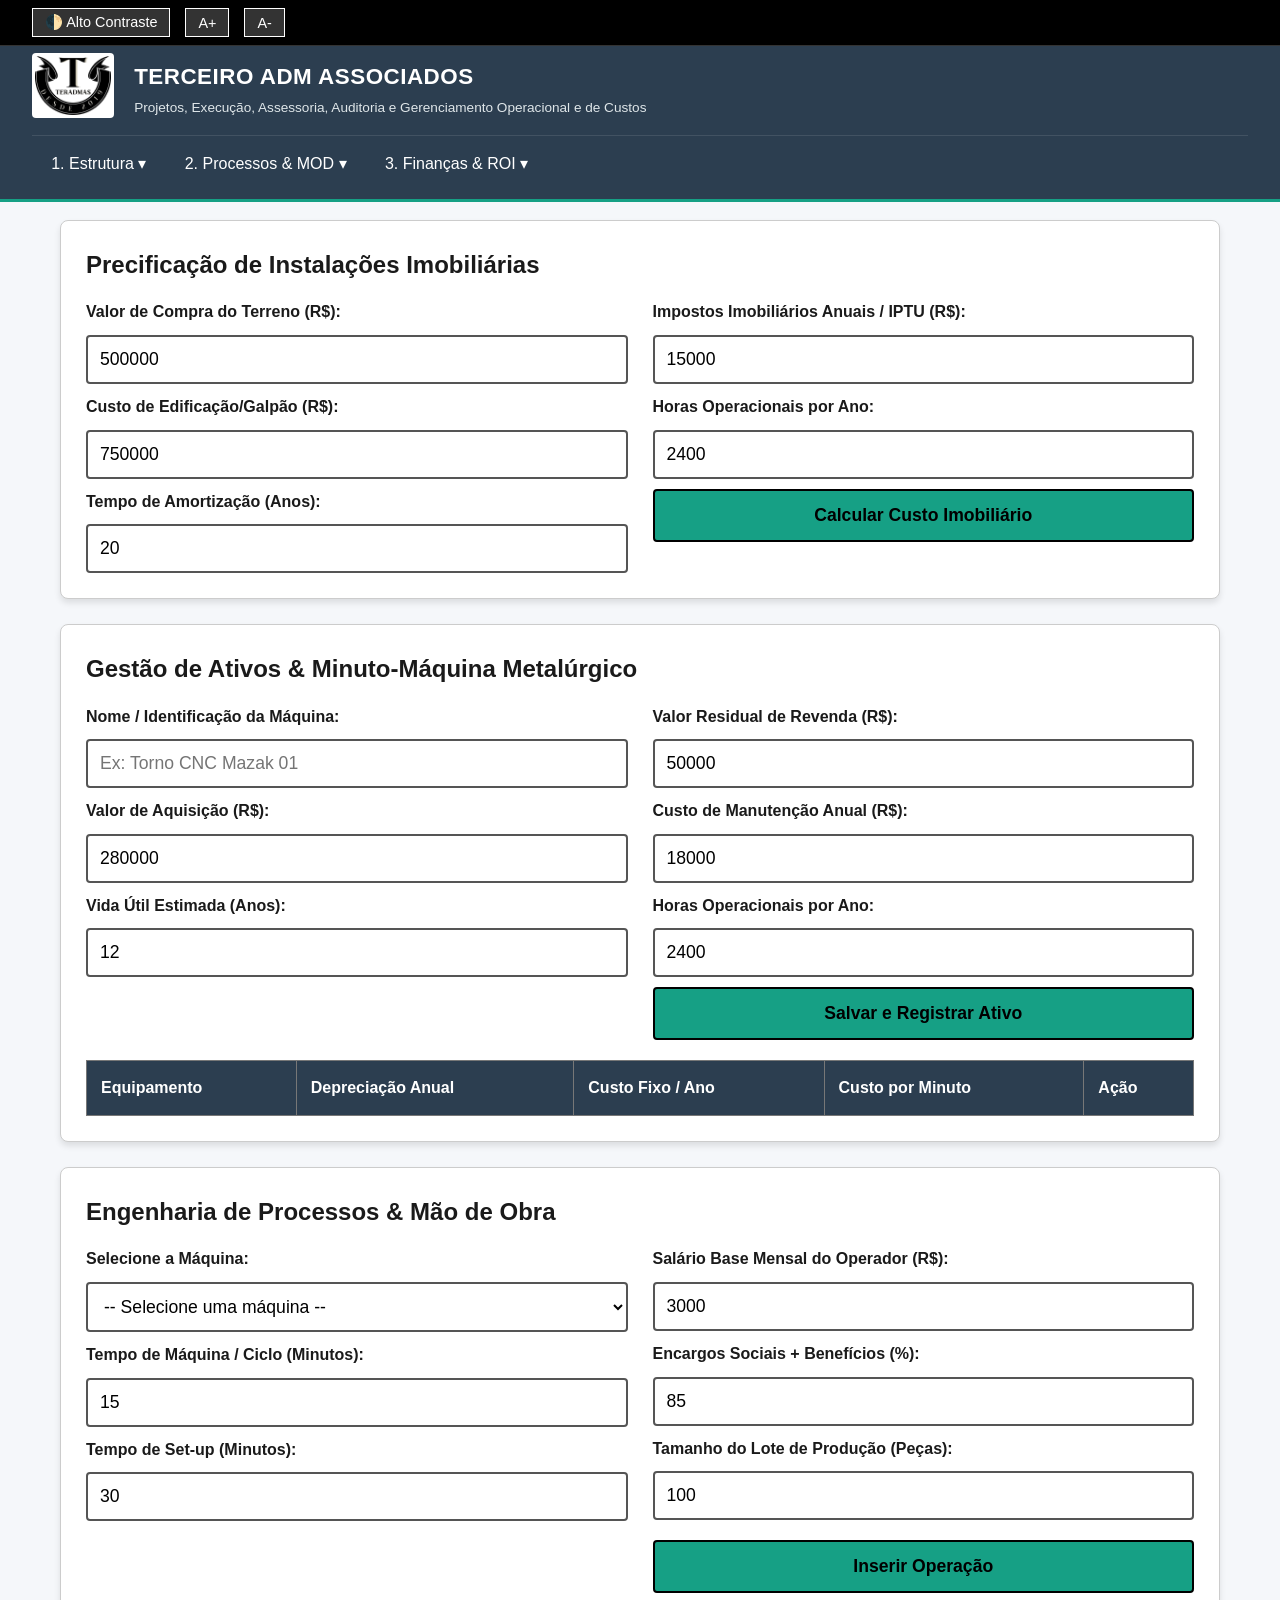
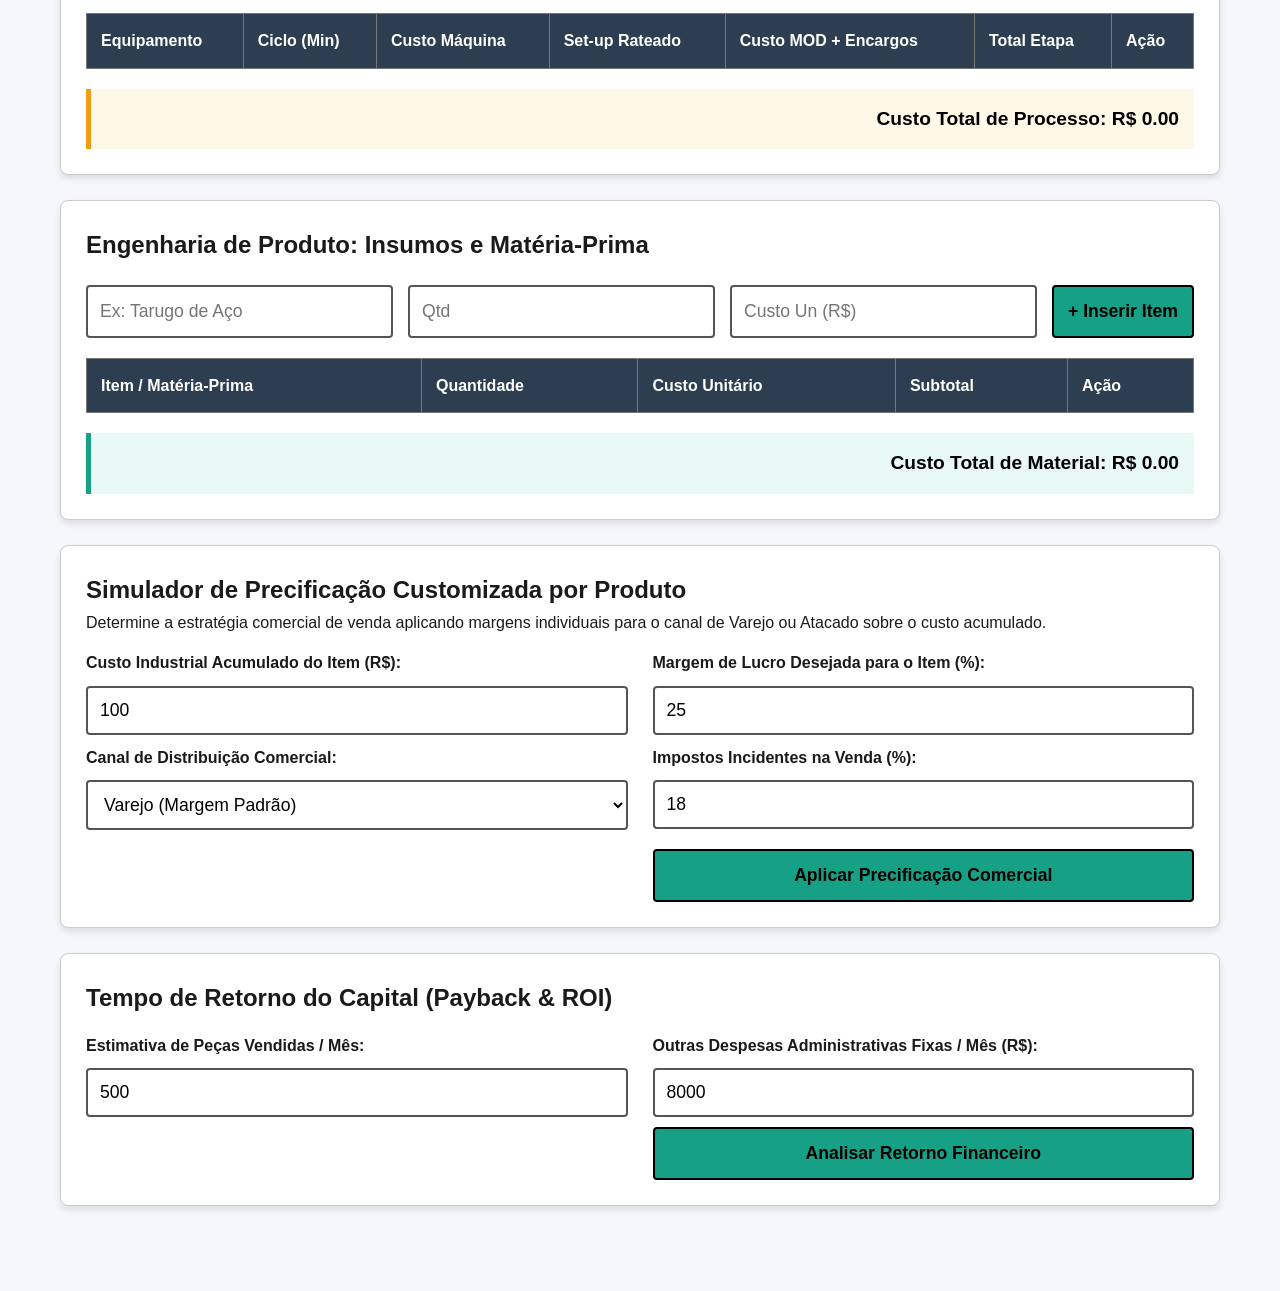
<file: templates/index.html>
<!DOCTYPE html>
<html lang="pt-BR">
<head>
    <meta charset="UTF-8">
    <meta name="viewport" content="width=device-width, initial-scale=1.0">
    <title>ERP Teradmas - TERCEIRO ADM ASSOCIADOS</title>
    <link rel="icon" href="data:,">
    <link rel="stylesheet" href="../static/css/style.css">
</head>
<body>

    <!-- Links de Acessibilidade Teclado -->
    <div class="skip-links">
        <a href="#main-content">Ir para o conteúdo principal</a>
        <a href="#navMenu">Ir para o menu de navigation</a>
    </div>

    <!-- Barra de Ferramentas de Acessibilidade -->
    <div class="accessibility-bar" role="toolbar" aria-label="Ferramentas de Acessibilidade">
        <button onclick="toggleContraste()" aria-label="Alternar Alto Contraste">🌓 Alto Contraste</button>
        <button onclick="alterarFonte(1)" aria-label="Aumentar tamanho do texto">A+</button>
        <button onclick="alterarFonte(-1)" aria-label="Diminuir tamanho do texto">A-</button>
    </div>

    <!-- Header Corporativo com Título e Descrição Institucional -->
    <header class="navbar-corporate" role="banner">
        <div class="header-main-row">
            <div class="logo-container">
                <img src="../static/images/logo.png" alt="Logo Teradmas Desde 2019" class="brand-logo">
            </div>
            <div class="header-text-container">
                <h1>TERCEIRO ADM ASSOCIADOS</h1>
                <p>Projetos, Execução, Assessoria, Auditoria e Gerenciamento Operacional e de Custos</p>
            </div>
            <button class="menu-toggle" aria-label="Abrir Menu de Navegação" aria-controls="navMenu" aria-expanded="false" id="menuToggle">
                <span class="bar" aria-hidden="true"></span>
                <span class="bar" aria-hidden="true"></span>
                <span class="bar" aria-hidden="true"></span>
            </button>
        </div>
        
        <nav class="nav-menu-corporate" id="navMenu" aria-label="Menu Principal">
            <ul class="nav-links">
                <li class="dropdown">
                    <button class="dropdown-toggle" aria-expanded="false" aria-haspopup="true">1. Estrutura ▾</button>
                    <ul class="dropdown-menu">
                        <li><a href="#terreno">Instalações Imobiliárias</a></li>
                        <li><a href="#maquinas-painel">Ativos & Máquinas</a></li>
                    </ul>
                </li>
                <li class="dropdown">
                    <button class="dropdown-toggle" aria-expanded="false" aria-haspopup="true">2. Processos & MOD ▾</button>
                    <ul class="dropdown-menu">
                        <li><a href="#roteiro-processos">Roteiro & Tempos</a></li>
                        <li><a href="#materia-prima">Matéria-Prima</a></li>
                    </ul>
                </li>
                <li class="dropdown">
                    <button class="dropdown-toggle" aria-expanded="false" aria-haspopup="true">3. Finanças & ROI ▾</button>
                    <ul class="dropdown-menu">
                        <li><a href="#tabela-vendas">Mark-up Individual</a></li>
                        <li><a href="#retorno-acionistas">Retorno Acionistas</a></li>
                    </ul>
                </li>
            </ul>
        </nav>
    </header>

    <main class="container" id="main-content" tabindex="-1">
        
        <!-- Seção 1: Instalações Imobiliárias -->
        <section id="terreno" class="card" aria-labelledby="tit-terreno">
            <h2 id="tit-terreno">Precificação de Instalações Imobiliárias</h2>
            <div class="grid-form">
                <div class="form-group">
                    <label for="imoTerreno">Valor de Compra do Terreno (R$):</label>
                    <input type="number" id="imoTerreno" value="500000">
                    
                    <label for="imoEdificacao">Custo de Edificação/Galpão (R$):</label>
                    <input type="number" id="imoEdificacao" value="750000">
                    
                    <label for="imoVidaUtil">Tempo de Amortização (Anos):</label>
                    <input type="number" id="imoVidaUtil" value="20">
                </div>
                <div class="form-group">
                    <label for="imoImpostos">Impostos Imobiliários Anuais / IPTU (R$):</label>
                    <input type="number" id="imoImpostos" value="15000">
                    
                    <label for="imoHorasAno">Horas Operacionais por Ano:</label>
                    <input type="number" id="imoHorasAno" value="2400">
                    
                    <button onclick="calcularCustosImobiliarios()" class="btn-primary">Calcular Custo Imobiliário</button>
                </div>
            </div>
            <div id="resultadoImobiliario" class="result-box" style="display:none;" role="region" aria-live="polite"></div>
        </section>

        <!-- Seção 2: Ativos e Máquinas -->
        <section id="maquinas-painel" class="card" aria-labelledby="tit-maquinas">
            <h2 id="tit-maquinas">Gestão de Ativos & Minuto-Máquina Metalúrgico</h2>
            <div class="grid-form">
                <div class="form-group">
                    <label for="maquinaNome">Nome / Identificação da Máquina:</label>
                    <input type="text" id="maquinaNome" placeholder="Ex: Torno CNC Mazak 01">

                    <label for="maquinaPreco">Valor de Aquisição (R$):</label>
                    <input type="number" id="maquinaPreco" value="280000">
                    
                    <label for="maquinaVidaUtil">Vida Útil Estimada (Anos):</label>
                    <input type="number" id="maquinaVidaUtil" value="12">
                </div>
                <div class="form-group">
                    <label for="maquinaValorRevenda">Valor Residual de Revenda (R$):</label>
                    <input type="number" id="maquinaValorRevenda" value="50000">

                    <label for="maquinaManutencao">Custo de Manutenção Anual (R$):</label>
                    <input type="number" id="maquinaManutencao" value="18000">
                    
                    <label for="maquinaHorasAno">Horas Operacionais por Ano:</label>
                    <input type="number" id="maquinaHorasAno" value="2400">
                    
                    <button onclick="adicionarMaquinaServidor()" class="btn-primary">Salvar e Registrar Ativo</button>
                </div>
            </div>

            <table class="data-table" id="tabelaMaquinas" aria-label="Lista de Ativos Cadastrados">
                <thead>
                    <tr>
                        <th>Equipamento</th>
                        <th>Depreciação Anual</th>
                        <th>Custo Fixo / Ano</th>
                        <th>Custo por Minuto</th>
                        <th>Ação</th>
                    </tr>
                </thead>
                <tbody></tbody>
            </table>
            <div id="resultadoAtivo" class="result-box" style="display:none;" role="region" aria-live="polite"></div>
        </section>
        <!-- Seção 3: Roteiro e Processos -->
        <section id="roteiro-processos" class="card" aria-labelledby="tit-roteiro">
            <h2 id="tit-roteiro">Engenharia de Processos & Mão de Obra</h2>
            <div class="grid-form">
                <div class="form-group">
                    <label for="procSelecaoMaquina">Selecione a Máquina:</label>
                    <select id="procSelecaoMaquina"></select>

                    <label for="procTempoOperacao">Tempo de Máquina / Ciclo (Minutos):</label>
                    <input type="number" id="procTempoOperacao" value="15">

                    <label for="procTempoSetup">Tempo de Set-up (Minutos):</label>
                    <input type="number" id="procTempoSetup" value="30">
                </div>
                
                <div class="form-group">
                    <label for="procSalarioMod">Salário Base Mensal do Operador (R$):</label>
                    <input type="number" id="procSalarioMod" value="3000">

                    <label for="procEncargosPercentual">Encargos Sociais + Benefícios (%):</label>
                    <input type="number" id="procEncargosPercentual" value="85">

                    <label for="procLoteTamanho">Tamanho do Lote de Produção (Peças):</label>
                    <input type="number" id="procLoteTamanho" value="100">

                    <button onclick="adicionarEtapaProcesso()" class="btn-primary" style="margin-top: 10px;">Inserir Operação</button>
                </div>
            </div>

            <table class="data-table" id="tabelaProcessos">
                <thead>
                    <tr>
                        <th>Equipamento</th>
                        <th>Ciclo (Min)</th>
                        <th>Custo Máquina</th>
                        <th>Set-up Rateado</th>
                        <th>Custo MOD + Encargos</th>
                        <th>Total Etapa</th>
                        <th>Ação</th>
                    </tr>
                </thead>
                <tbody></tbody>
            </table>
            
            <div class="total-box" style="background-color: #fef9e7; border-left-color: #f39c12;">
                <strong>Custo Total de Processo: R$ <span id="totalProcessoCusto">0.00</span></strong>
            </div>
        </section>

        <!-- Seção 4: Matérias-Primas -->
        <section id="materia-prima" class="card" aria-labelledby="tit-materias">
            <h2 id="tit-materias">Engenharia de Produto: Insumos e Matéria-Prima</h2>
            <div class="inline-form">
                <input type="text" id="insumoNome" placeholder="Ex: Tarugo de Aço">
                <input type="number" id="insumoQtd" placeholder="Qtd">
                <input type="number" id="insumoCustoUn" placeholder="Custo Un (R$)">
                <button onclick="adicionarInsumo()" class="btn-primary">+ Inserir Item</button>
            </div>
            <table class="data-table" id="tabelaInsumos">
                <thead>
                    <tr>
                        <th>Item / Matéria-Prima</th>
                        <th>Quantidade</th>
                        <th>Custo Unitário</th>
                        <th>Subtotal</th>
                        <th>Ação</th>
                    </tr>
                </thead>
                <tbody></tbody>
            </table>
            <div class="total-box">
                <strong>Custo Total de Material: R$ <span id="totalMaterialCusto">0.00</span></strong>
            </div>
        </section>

        <!-- Seção 5: Simulador de Mark-up Comercial com Canais Diferenciados por Produto -->
        <section id="tabela-vendas" class="card" aria-labelledby="tit-markup">
            <h2 id="tit-markup">Simulador de Precificação Customizada por Produto</h2>
            <p>Determine a estratégia comercial de venda aplicando margens individuais para o canal de Varejo ou Atacado sobre o custo acumulado.</p>
            <div class="grid-form">
                <div class="form-group">
                    <label for="custoTotal">Custo Industrial Acumulado do Item (R$):</label>
                    <input type="number" id="custoTotal" value="100" readonly>
                    
                    <label for="canalPreco">Canal de Distribuição Comercial:</label>
                    <select id="canalPreco" onchange="ajustarMargemPorCanal()">
                        <option value="varejo">Varejo (Margem Padrão)</option>
                        <option value="atacado">Atacado (Volume / Margem Reduzida)</option>
                    </select>
                </div>
                <div class="form-group">
                    <label for="lucro">Margem de Lucro Desejada para o Item (%):</label>
                    <input type="number" id="lucro" value="25">
                    
                    <label for="impostosInput">Impostos Incidentes na Venda (%):</label>
                    <input type="number" id="impostosInput" value="18">
                    
                    <button onclick="calcularPrecovenda()" class="btn-primary" style="margin-top: 10px;">Aplicar Precificação Comercial</button>
                </div>
            </div>
            <div id="resultado" class="result-box" style="display:none;"></div>
        </section>

        <!-- Seção 6: Retorno aos Acionistas -->
        <section id="retorno-acionistas" class="card" aria-labelledby="tit-retorno">
            <h2 id="tit-retorno">Tempo de Retorno do Capital (Payback & ROI)</h2>
            <div class="grid-form">
                <div class="form-group">
                    <label for="retVendasMensais">Estimativa de Peças Vendidas / Mês:</label>
                    <input type="number" id="retVendasMensais" value="500">
                </div>
                <div class="form-group">
                    <label for="retDespesasFixas">Outras Despesas Administrativas Fixas / Mês (R$):</label>
                    <input type="number" id="retDespesasFixas" value="8000">
                    <button onclick="calcularTempoRetorno()" class="btn-primary">Analisar Retorno Financeiro</button>
                </div>
            </div>
            <div id="resultadoRetorno" class="result-box" style="display:none;" role="region" aria-live="polite"></div>
        </section>
    </main>

    <script src="../static/js/main.js"></script>
</body>
</html>
</file>
<file: static/css/style.css>
:root {
    --primary: #2c3e50;
    --accent: #16a085;
    --bg: #f5f7fa;
    --text: #1a1a1a;
    --white: #ffffff;
    --focus-outline: #2980b9;
}

/* Modo de Alto Contraste (Acessibilidade WCAG) */
.alto-contraste {
    --primary: #000000;
    --accent: #ffff00;
    --bg: #121212;
    --text: #ffffff;
    --white: #000000;
    --focus-outline: #ffff00;
}

* {
    margin: 0;
    padding: 0;
    box-sizing: border-box;
    font-family: Arial, Helvetica, sans-serif; /* Fonte sem serifa de alta legibilidade */
}

/* Indicador de Foco Obrigatório para Navegação via Teclado */
*:focus {
    outline: 3px dashed var(--focus-outline);
    outline-offset: 4px;
}

body {
    background-color: var(--bg);
    color: var(--text);
    transition: background 0.2s, color 0.2s;
    line-height: 1.6;
}

/* Links ocultos para leitores de tela (Pular Menu) */
.skip-links a {
    position: absolute;
    top: -100px;
    left: 0;
    background: var(--accent);
    color: #000;
    padding: 10px;
    z-index: 9999;
}
.skip-links a:focus { 
    top: 0; 
}

/* Barra Superior de Acessibilidade */
.accessibility-bar {
    background: #000000;
    padding: 8px 2rem;
    display: flex;
    gap: 15px;
    position: fixed;
    width: 100%;
    top: 0;
    z-index: 1001;
    border-bottom: 1px solid #333;
}
.accessibility-bar button {
    background: #333;
    color: #fff;
    border: 1px solid #fff;
    padding: 5px 12px;
    cursor: pointer;
    font-size: 0.9rem;
}

/* Navbar Institucional da Terceiro Adm Associados */
.navbar-corporate {
    background-color: var(--primary);
    color: #ffffff;
    position: fixed;
    width: 100%;
    top: 40px;
    z-index: 1000;
    border-bottom: 3px solid var(--accent);
    padding: 0.8rem 2rem;
}

.header-main-row {
    display: flex;
    align-items: center;
    justify-content: space-between;
    gap: 20px;
    width: 100%;
}

.logo-container {
    flex-shrink: 0;
}

.brand-logo {
    height: 65px;
    width: auto;
    object-fit: contain;
    background: #ffffff;
    padding: 3px;
    border-radius: 4px;
}

.header-text-container {
    flex-grow: 1;
}

.header-text-container h1 {
    font-size: 1.4rem;
    font-weight: 800;
    letter-spacing: 0.5px;
    color: #ffffff;
    margin-bottom: 2px;
}

.header-text-container p {
    font-size: 0.85rem;
    font-weight: 400;
    color: #dfe6e9;
}
/* Menu de Navegação e Dropdowns Cascata */
.nav-menu-corporate {
    margin-top: 10px;
    border-top: 1px solid rgba(255, 255, 255, 0.1);
    padding-top: 5px;
}

.nav-links {
    display: flex;
    list-style: none;
}

.nav-links button, .nav-links a {
    color: #ffffff;
    background: transparent;
    border: none;
    text-decoration: none;
    padding: 0.8rem 1.2rem;
    display: block;
    font-size: 1rem;
    cursor: pointer;
}

.dropdown {
    position: relative;
}

.dropdown-menu {
    position: absolute;
    background-color: #000000;
    list-style: none;
    display: none;
    min-width: 240px;
    top: 100%;
    box-shadow: 0 4px 8px rgba(0,0,0,0.3);
}

.dropdown-menu a {
    color: #ffffff;
    border-bottom: 1px solid #222;
}

.dropdown:hover .dropdown-menu, .dropdown.open .dropdown-menu {
    display: block;
}

/* Menu Hamburger Mobile */
.menu-toggle {
    display: none;
    flex-direction: column;
    background: transparent;
    border: none;
    cursor: pointer;
}

.menu-toggle .bar {
    height: 4px;
    width: 30px;
    background-color: #ffffff;
    margin: 4px 0;
}

/* Estrutura do Layout de Conteúdo */
.container {
    max-width: 1200px;
    margin: 200px auto 40px;
    padding: 20px;
}

.card {
    background: var(--white);
    padding: 25px;
    border-radius: 8px;
    margin-bottom: 25px;
    box-shadow: 0 4px 6px rgba(0,0,0,0.1);
    border: 1px solid #ccc;
}

.grid-form {
    display: grid;
    grid-template-columns: 1fr 1fr;
    gap: 25px;
}

.form-group {
    display: flex;
    flex-direction: column;
    gap: 10px;
    margin-top: 15px;
}

.form-group label {
    font-weight: bold;
    font-size: 1rem;
}

.form-group input, .form-group select, .inline-form input {
    padding: 12px;
    border: 2px solid #555;
    border-radius: 4px;
    font-size: 1.1rem;
    color: #000000;
    background: #ffffff;
}

.inline-form {
    display: flex;
    gap: 15px;
    margin: 20px 0;
    flex-wrap: wrap;
}

.inline-form input {
    flex: 1;
    min-width: 180px;
}

.btn-primary {
    background-color: var(--accent);
    color: #000000;
    padding: 14px;
    border: 2px solid #000000;
    border-radius: 4px;
    font-size: 1.1rem;
    font-weight: bold;
    cursor: pointer;
}

.btn-primary:hover {
    filter: brightness(1.2);
}

/* Tabelas Acessíveis de Engenharia */
.data-table {
    width: 100%;
    border-collapse: collapse;
    margin-top: 20px;
    background: var(--white);
}

.data-table th, .data-table td {
    padding: 14px;
    text-align: left;
    border: 1px solid #777;
}

.data-table th {
    background-color: var(--primary);
    color: #ffffff;
}

/* Caixas de Resultados Operacionais */
.total-box {
    margin-top: 20px;
    text-align: right;
    font-size: 1.2rem;
    background: #e8f8f5;
    padding: 15px;
    border-left: 5px solid var(--accent);
    color: #000000;
}

.result-box {
    margin-top: 15px;
    padding: 15px;
    background-color: #fcf3cf;
    border-left: 5px solid #f39c12;
    color: #000000;
    font-size: 1.1rem;
}

/* Design Responsivo Mobile */
@media (max-width: 768px) {
    .menu-toggle {
        display: flex;
    }
    .nav-menu-corporate {
        display: none;
    }
    .nav-menu-corporate.active {
        display: block;
        background: #000000;
    }
    .nav-links {
        flex-direction: column;
    }
    .dropdown-menu {
        position: relative;
        width: 100%;
    }
    .grid-form {
        grid-template-columns: 1fr;
    }
    .header-text-container h1 {
        font-size: 1.1rem;
    }
    .header-text-container p {
        font-size: 0.75rem;
    }
    .container {
        margin-top: 240px;
    }
}
</file>
